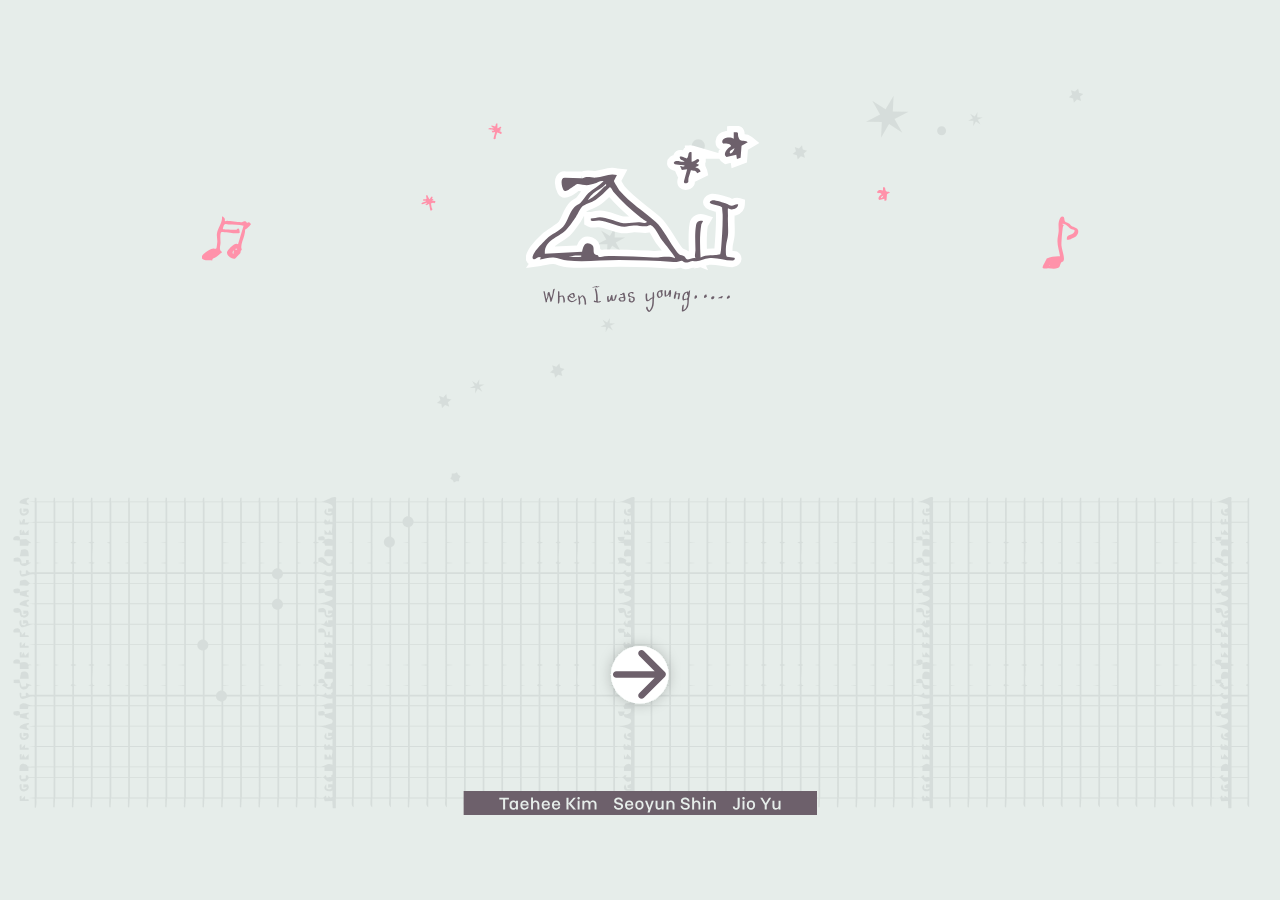
<file: index.html>
<!DOCTYPE html>
<html lang="ko">
<head>
    <meta charset="UTF-8" />
    <title>Main 1</title>
    <link rel="stylesheet" href="index.css" />
</head>
<body>
    <img src="element/배경.svg" alt="배경" class="back">
    <!-- <img src="element/메인 페이지.png" alt="래퍼" class="ref"> -->

    <img src="element/로고.svg" alt="로고" class="logo" >
    <img src="element/부가요소.svg" alt="부가요소" class="sub">
    <img src="element/이름.svg" alt="이름" class="name">

    <a href="main.html">
        <img src="element/버튼.svg" alt="버튼" class="next-btn">
    </a> 
</body>
  
</html>
</file>
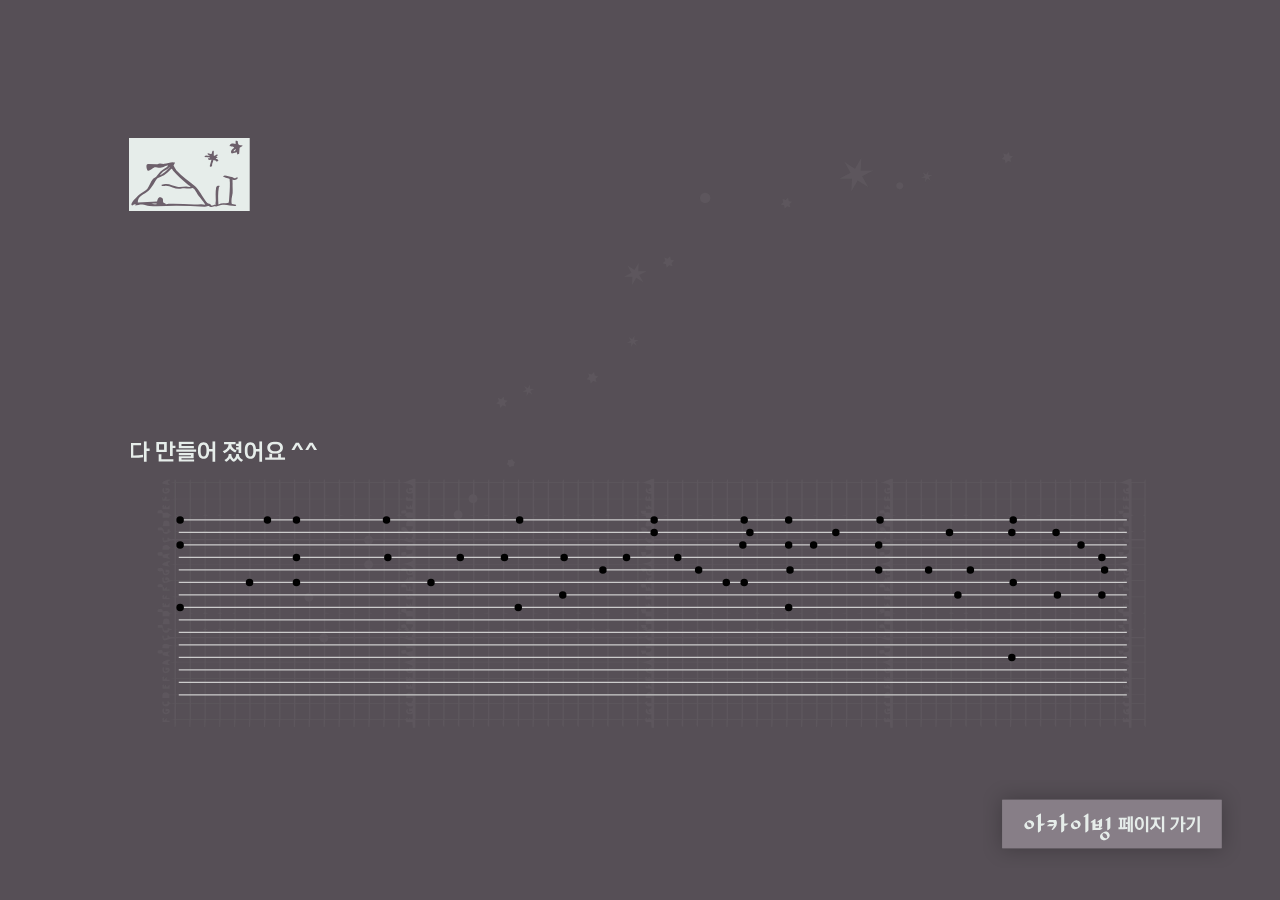
<file: qa_5.html>
<!DOCTYPE html>
<html lang="en">
<head>
    <meta charset="UTF-8">
    <meta name="viewport" content="width=device-width, initial-scale=1.0">
    <title>Question page5</title>
    <style>
        @font-face {
            font-family: 'KakaoBigSans';
            src: url('element/archive_detail/fonts/kakao-big-sans/KakaoBigSans-Regular.ttf') format('opentype');
            font-style: normal;
        }
        body { 
            display: flex;
            margin: 0; 
            width: 100vw; 
            height: 100vh; 
            position: relative; 
            overflow: hidden; 
        }
        .ref {
            display: block;        /* img 기본 여백 제거 */
            width: 100vw;            /* 화면 너비에 맞게 */
            height: auto;
            object-fit: cover;       /* 비율 유지하며 꽉 채움 */
            z-index: -1;             /* 다른 요소 뒤로 */
        }
        .back {
            display: block;        /* img 기본 여백 제거 */
            width: 100vw;            /* 화면 너비에 맞게 */
            height: auto;
            object-fit: cover;       /* 비율 유지하며 꽉 채움 */
            z-index: -1;             /* 다른 요소 뒤로 */
        }
        .back_elm {
            position: absolute;
            width: 77.3vw;
            height: auto;
            top: 48.9%;
            left: 50.9%;
            transform: translate(-50%, -50%);
        }
        .logo {
            position: absolute;
            width: 9.4vw;
            height: auto;
            top: 19.4%;
            left: 14.8%;
            transform: translate(-50%, -50%);
        }
        .text {
            position: absolute;
            width: 14.6vw;
            height: auto;
            top: 50.2%;
            left: 17.5%;
            transform: translate(-50%, -50%);
        }
        .score {
            position: absolute;
            width: 78vw;
            height: auto;
            top: 55%;         
            left: 51%;                  
            transform: translateX(-50%);
        }

        .btn{
            cursor: pointer;             /* 마우스 올리면 손가락 커서 */
            transition: transform 0.3s ease; /* hover 시 부드러운 효과 */
        }
        .next-btn {
            position: absolute;
            width: 20.25vw;
            height: auto;
            bottom: 3.53%;         
            left: 86.85%;                  
            transform: translateX(-50%);
        }
        .before-btn:hover,
        .next-btn:hover {
            transform: translateX(-50%) scale(1.05);
        }


    </style>
</head>
<body>
    <img src="element/질문배경_어둡.svg" alt="배경" class="back">
    <!-- <img src="element/질문 5.png" alt="래퍼" class="ref"> -->

    <img src="element/질문5_배경요소.svg" alt="배경요소" class="back_elm">
    <img src="element/배경로고_밝.svg" alt="로고" class="logo">
    <img src="element/다 만들어 졌어요 ^^.svg" alt="완성글귀" class="text">
    <img src="element/archive_detail/악보1.svg" alt="악보" class="score">


    <div class="btn">
        <a href="archive.html" id="toArchiveBtn">
            <img src="element/아카이빙 페이지 버튼.svg" alt="다음 버튼" class="next-btn">
        </a> 
    </div>
    

    <script src="qa.js"></script>
    <script>
        const archiveBtn = document.getElementById('toArchiveBtn');

        archiveBtn.addEventListener('click', (event) => {
            event.preventDefault(); // 기본 링크 이동 막고
            FormState.clear();      // 1) 임시 저장 전부 제거

            // 2) (선택) 브라우저 뒤로가기 캐시 방지
            if ('navigation' in window && 'reload' in window.location) {
                history.replaceState({}, '', location.href);
            }

            // 3) 아카이빙 페이지로 이동
            location.href = 'archive.html';
        });
    </script>
</body>
</html>
</file>
<file: index.css>
body {
  display: flex;
  width: 100vw;
  height: 100vh;
  margin: 0;

  overflow: hidden;
  position: relative;
}

.back {
  position: fixed;         /* 스크롤해도 고정 */
  top: 0;
  left: 0;
  display: flex;
  width: 100vw;            /* 화면 너비에 맞게 */
  height: 100vh;           /* 화면 높이에 맞게 */
  object-fit: cover;       /* 비율 유지하며 꽉 채움 */
  z-index: -1;             /* 다른 요소 뒤로 */
}
.ref {
  display: block;        /* img 기본 여백 제거 */
  width: 100vw;            /* 화면 너비에 맞게 */
  height: auto;
  object-fit: cover;       /* 비율 유지하며 꽉 채움 */
  z-index: -1;             /* 다른 요소 뒤로 */
        }

.logo {
  position: absolute;
  width: 18.3vw;
  height: auto;
  top: 24.3%;
  left: 50.2%;
  transform: translate(-50%, -50%);
}

.sub {
  position: absolute;
  width: 68.5vw;
  height: auto;
  top: 21.8%;
  left: 50%;
  transform: translate(-50%, -50%);
}

.name {
  position: absolute;  
  width: 27.6vw;
  height: auto;
  bottom: 8.1%;
  left: 50.03%;
  transform: translate(-50%, -50%);
}

.next-btn {
  position: absolute;
  width: 6.6vw;
  height: auto;
  bottom: 15.65%;
  left: 50%;
  transform: translate(-50%, -50%);
  cursor: pointer;             /* 마우스 올리면 손가락 커서 */
  transition: transform 0.3s ease; /* hover 시 부드러운 효과 */
}

/* hover 시 살짝 커지는 효과 */
.next-btn:hover {
  transform: translate(-50%, -50%) scale(1.05);
}
</file>
